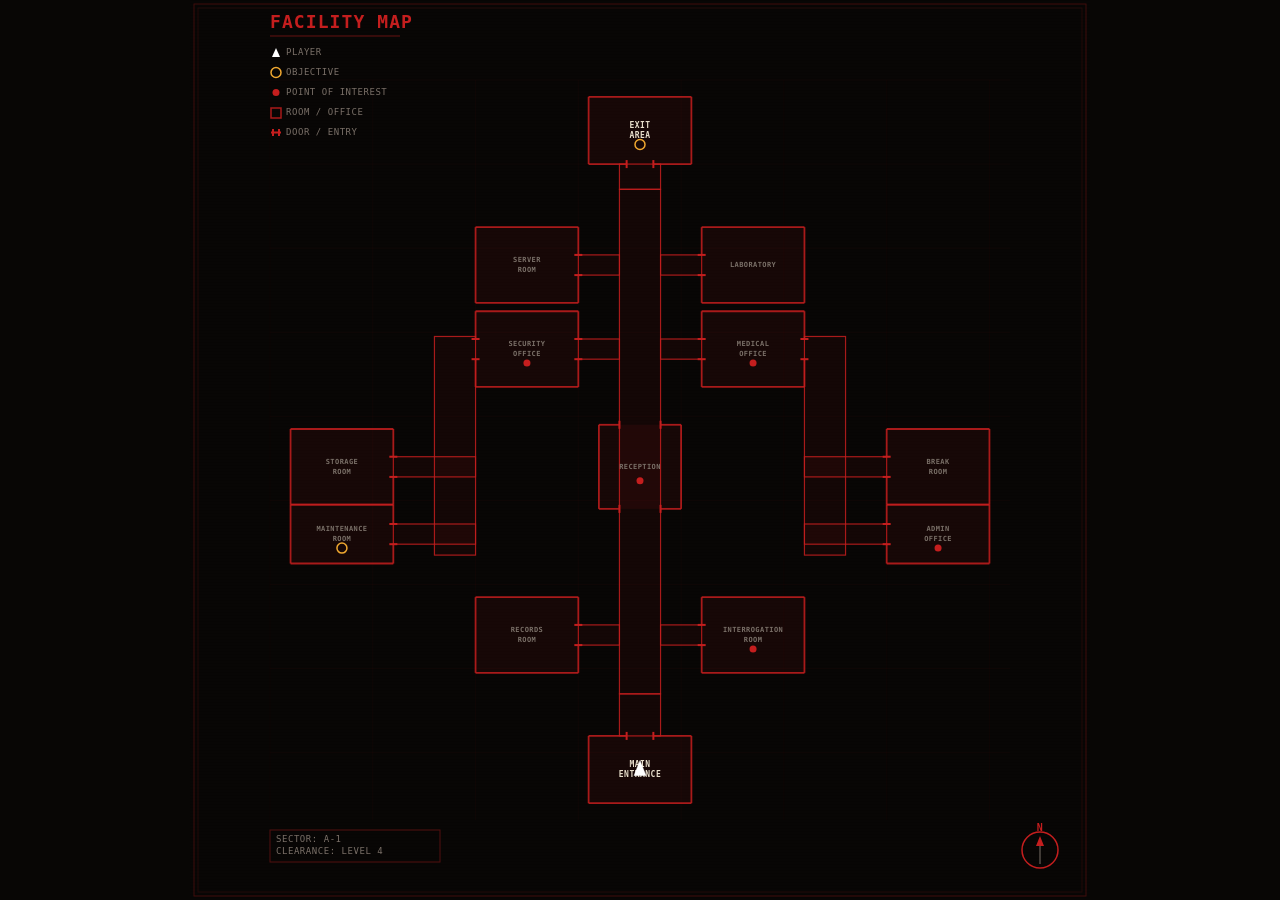
<file: facility.html>
<!DOCTYPE html>
<html lang="en">
<head>
<meta charset="UTF-8"/>
<title>LAST SURVIVOR — Facility Map</title>
<style>
  * { box-sizing: border-box; margin: 0; padding: 0; }
  body {
    background: #080605;
    display: flex; align-items: center; justify-content: center;
    min-height: 100vh;
    font-family: 'Share Tech Mono', 'Courier New', monospace;
    color: #c41e1e;
  }
  canvas { display: block; image-rendering: pixelated; }
</style>
</head>
<body>
<canvas id="map" width="900" height="900"></canvas>
<script>
const canvas = document.getElementById('map');
const ctx = canvas.getContext('2d');
const W = 900, H = 900;

// ── World bounds matching world.js layout ──
const bounds = { minX: -36, maxX: 36, minZ: -44, maxZ: 44 };
const PAD = 80; // padding for labels/legend

const mapW = W - PAD * 2;
const mapH = H - PAD * 2;
const sx = mapW / (bounds.maxX - bounds.minX);
const sy = mapH / (bounds.maxZ - bounds.minZ);

function wx(x) { return PAD + (x - bounds.minX) * sx; }
function wz(z) { return PAD + (z - bounds.minZ) * sy; }

// ── Color palette ──
const C = {
  bg:        '#080605',
  roomFill:  'rgba(196,30,30,0.08)',
  roomStroke:'rgba(196,30,30,0.85)',
  corridor:  'rgba(196,30,30,0.06)',
  door:      '#c41e1e',
  label:     '#e8dfcc',
  labelDim:  '#7a7068',
  player:    '#ffffff',
  objective: '#f0a830',
  poi:       '#c41e1e',
  legend:    '#c41e1e',
  grid:      'rgba(196,30,30,0.07)',
  scanline:  'rgba(0,0,0,0.15)',
};

// ── Room definitions ──
const rooms = [
  // spine (vertical, corridor style)
  { x: 0,   z: -1,   w: 4,  d: 60, type:'corridor' },
  // connectors
  { x: 0,   z:-32.5, w: 4,  d:  3, type:'connector' },
  { x: 0,   z: 31.5, w: 4,  d:  5, type:'connector' },
  // exit area
  { x: 0,   z:-38,   w:10,  d:  8, label:'EXIT\nAREA', type:'special',
    doors:[{side:'S',center:0,width:2.6}], poi:'objective' },
  // main entrance
  { x: 0,   z: 38,   w:10,  d:  8, label:'MAIN\nENTRANCE', type:'special',
    doors:[{side:'N',center:0,width:2.6}] },
  // bridges (no label, just connectors)
  { x:-4,   z:-22,   w: 4,  d:2.4, type:'bridge' },
  { x: 4,   z:-22,   w: 4,  d:2.4, type:'bridge' },
  { x:-4,   z:-12,   w: 4,  d:2.4, type:'bridge' },
  { x: 4,   z:-12,   w: 4,  d:2.4, type:'bridge' },
  { x:-4,   z: 22,   w: 4,  d:2.4, type:'bridge' },
  { x: 4,   z: 22,   w: 4,  d:2.4, type:'bridge' },
  // side corridors
  { x:-18,  z:-0.5,  w: 4,  d:26,  type:'corridor' },
  { x: 18,  z:-0.5,  w: 4,  d:26,  type:'corridor' },
  // side bridges
  { x:-20,  z:  2,   w: 8,  d:2.4, type:'bridge' },
  { x:-20,  z: 10,   w: 8,  d:2.4, type:'bridge' },
  { x: 20,  z:  2,   w: 8,  d:2.4, type:'bridge' },
  { x: 20,  z: 10,   w: 8,  d:2.4, type:'bridge' },
  // reception
  { x: 0,   z:  2,   w: 8,  d:10,  label:'RECEPTION', type:'room', poi:'poi',
    doors:[{side:'N',center:0,width:4},{side:'S',center:0,width:4}] },
  // upper row rooms
  { x:-11,  z:-22,   w:10,  d: 9,  label:'SERVER\nROOM', type:'room',
    doors:[{side:'E',center:-22,width:2.4}] },
  { x: 11,  z:-22,   w:10,  d: 9,  label:'LABORATORY', type:'room',
    doors:[{side:'W',center:-22,width:2.4}] },
  // mid row rooms
  { x:-11,  z:-12,   w:10,  d: 9,  label:'SECURITY\nOFFICE', type:'room', poi:'poi',
    doors:[{side:'E',center:-12,width:2.4},{side:'W',center:-12,width:2.4}] },
  { x: 11,  z:-12,   w:10,  d: 9,  label:'MEDICAL\nOFFICE', type:'room', poi:'poi',
    doors:[{side:'W',center:-12,width:2.4},{side:'E',center:-12,width:2.4}] },
  // side rooms west
  { x:-29,  z:  2,   w:10,  d: 9,  label:'STORAGE\nROOM', type:'room',
    doors:[{side:'E',center:2,width:2.4}] },
  { x:-29,  z: 10,   w:10,  d: 7,  label:'MAINTENANCE\nROOM', type:'room', poi:'objective',
    doors:[{side:'E',center:10,width:2.4}] },
  // side rooms east
  { x: 29,  z:  2,   w:10,  d: 9,  label:'BREAK\nROOM', type:'room',
    doors:[{side:'W',center:2,width:2.4}] },
  { x: 29,  z: 10,   w:10,  d: 7,  label:'ADMIN\nOFFICE', type:'room', poi:'poi',
    doors:[{side:'W',center:10,width:2.4}] },
  // lower row rooms
  { x:-11,  z: 22,   w:10,  d: 9,  label:'RECORDS\nROOM', type:'room',
    doors:[{side:'E',center:22,width:2.4}] },
  { x: 11,  z: 22,   w:10,  d: 9,  label:'INTERROGATION\nROOM', type:'room', poi:'poi',
    doors:[{side:'W',center:22,width:2.4}] },
];

function drawRoom(r) {
  const rx = wx(r.x - r.w/2), ry = wz(r.z - r.d/2);
  const rw = r.w * sx,         rh = r.d * sy;

  // fill
  let fill = C.roomFill;
  if (r.type==='corridor'||r.type==='bridge'||r.type==='connector') fill = C.corridor;
  ctx.fillStyle = fill;
  ctx.fillRect(rx, ry, rw, rh);

  // walls with doors
  ctx.strokeStyle = C.roomStroke;
  ctx.lineWidth = r.type==='room'||r.type==='special' ? 1.8 : 1.2;

  if (!r.doors || r.doors.length === 0) {
    ctx.strokeRect(rx, ry, rw, rh);
  } else {
    const dByS = { N:[], S:[], E:[], W:[] };
    r.doors.forEach(d => dByS[d.side]?.push(d));

    function side(x1, y1, x2, y2, horiz, gaps) {
      if (!gaps.length) {
        ctx.beginPath(); ctx.moveTo(x1,y1); ctx.lineTo(x2,y2); ctx.stroke(); return;
      }
      let cur = horiz ? x1 : y1;
      const end = horiz ? x2 : y2;
      const sorted = [...gaps].sort((a,b)=>a.center-b.center);
      sorted.forEach(d => {
        const gs = horiz ? wx(d.center - d.width/2) : wz(d.center - d.width/2);
        const ge = horiz ? wx(d.center + d.width/2) : wz(d.center + d.width/2);
        if (gs > cur) {
          ctx.beginPath();
          if (horiz) { ctx.moveTo(cur,y1); ctx.lineTo(gs,y1); }
          else       { ctx.moveTo(x1,cur); ctx.lineTo(x1,gs); }
          ctx.stroke();
        }
        // draw door tick marks
        ctx.strokeStyle = C.door;
        ctx.lineWidth = 2;
        const mid = (gs+ge)/2;
        if (horiz) {
          ctx.beginPath(); ctx.moveTo(gs, y1-4); ctx.lineTo(gs, y1+4); ctx.stroke();
          ctx.beginPath(); ctx.moveTo(ge, y1-4); ctx.lineTo(ge, y1+4); ctx.stroke();
        } else {
          ctx.beginPath(); ctx.moveTo(x1-4, gs); ctx.lineTo(x1+4, gs); ctx.stroke();
          ctx.beginPath(); ctx.moveTo(x1-4, ge); ctx.lineTo(x1+4, ge); ctx.stroke();
        }
        ctx.strokeStyle = C.roomStroke;
        ctx.lineWidth = r.type==='room'||r.type==='special' ? 1.8 : 1.2;
        cur = ge;
      });
      if (end > cur) {
        ctx.beginPath();
        if (horiz) { ctx.moveTo(cur,y1); ctx.lineTo(end,y1); }
        else       { ctx.moveTo(x1,cur); ctx.lineTo(x1,end); }
        ctx.stroke();
      }
    }

    side(rx,ry,      rx+rw, ry,      true,  dByS.N);
    side(rx,ry+rh,   rx+rw, ry+rh,   true,  dByS.S);
    side(rx,ry,      rx,    ry+rh,   false, dByS.W);
    side(rx+rw,ry,   rx+rw, ry+rh,   false, dByS.E);
  }

  // room label
  if (r.label) {
    const cx2 = rx + rw/2, cy2 = ry + rh/2;
    ctx.fillStyle = r.type==='special' ? C.label : C.labelDim;
    ctx.font = `bold ${r.type==='special'?8:7}px 'Share Tech Mono', monospace`;
    ctx.textAlign = 'center'; ctx.textBaseline = 'middle';
    ctx.letterSpacing = '0.06em';
    const lines = r.label.split('\n');
    const lh = 10;
    lines.forEach((ln, i) => {
      ctx.fillText(ln, cx2, cy2 - (lines.length-1)*lh/2 + i*lh);
    });
  }

  // POI marker
  if (r.poi) {
    const mx = rx+rw/2, my = ry+rh/2 + (r.label ? 14 : 0);
    if (r.poi === 'objective') {
      // objective ring
      ctx.strokeStyle = C.objective; ctx.lineWidth = 1.5;
      ctx.beginPath(); ctx.arc(mx, my, 5, 0, Math.PI*2); ctx.stroke();
      ctx.fillStyle = 'transparent'; ctx.fill();
    } else {
      // POI dot
      ctx.fillStyle = C.poi;
      ctx.beginPath(); ctx.arc(mx, my, 3.5, 0, Math.PI*2); ctx.fill();
    }
  }
}

// ── DRAW ──────────────────────────────────────────────────────────────────────
// Background
ctx.fillStyle = C.bg;
ctx.fillRect(0, 0, W, H);

// Scanlines (CRT effect)
for (let y = 0; y < H; y += 3) {
  ctx.fillStyle = C.scanline;
  ctx.fillRect(0, y, W, 1);
}

// Subtle grid
ctx.strokeStyle = C.grid;
ctx.lineWidth = 0.5;
for (let x = bounds.minX; x <= bounds.maxX; x += 10) {
  ctx.beginPath(); ctx.moveTo(wx(x), PAD); ctx.lineTo(wx(x), H-PAD); ctx.stroke();
}
for (let z = bounds.minZ; z <= bounds.maxZ; z += 10) {
  ctx.beginPath(); ctx.moveTo(PAD, wz(z)); ctx.lineTo(W-PAD, wz(z)); ctx.stroke();
}

// Rooms (corridors first, then rooms on top)
rooms.filter(r => r.type==='corridor'||r.type==='connector'||r.type==='bridge').forEach(drawRoom);
rooms.filter(r => r.type!=='corridor'&&r.type!=='connector'&&r.type!=='bridge').forEach(drawRoom);

// Player triangle (at spawn: x=0, z=38)
const px = wx(0), py = wz(38);
ctx.save();
ctx.translate(px, py);
ctx.fillStyle = '#ffffff';
ctx.strokeStyle = 'rgba(255,255,255,0.4)';
ctx.lineWidth = 1;
ctx.beginPath();
ctx.moveTo(0, -9); ctx.lineTo(6, 6); ctx.lineTo(-6, 6); ctx.closePath();
ctx.fill(); ctx.stroke();
ctx.restore();

// ── TITLE ─────────────────────────────────────────────────────────────────────
ctx.fillStyle = C.legend;
ctx.font = "bold 18px 'Share Tech Mono', monospace";
ctx.textAlign = 'left'; ctx.textBaseline = 'top';
ctx.fillText('FACILITY MAP', PAD, 14);
// title underline
ctx.strokeStyle = 'rgba(196,30,30,0.5)'; ctx.lineWidth = 1;
ctx.beginPath(); ctx.moveTo(PAD, 36); ctx.lineTo(PAD+130, 36); ctx.stroke();

// ── LEGEND ────────────────────────────────────────────────────────────────────
const lx = PAD, ly = 44;
ctx.font = "10px 'Share Tech Mono', monospace";
ctx.fillStyle = C.labelDim;
ctx.textBaseline = 'middle';

const legendItems = [
  { draw: () => {
      ctx.fillStyle='#fff'; ctx.beginPath();
      ctx.moveTo(lx+6,ly+4); ctx.lineTo(lx+10,ly+13); ctx.lineTo(lx+2,ly+13); ctx.closePath(); ctx.fill();
    }, label:'PLAYER' },
  { draw: () => {
      ctx.strokeStyle=C.objective; ctx.lineWidth=1.5;
      ctx.beginPath(); ctx.arc(lx+6, ly+8.5, 5, 0, Math.PI*2); ctx.stroke();
    }, label:'OBJECTIVE' },
  { draw: () => {
      ctx.fillStyle=C.poi;
      ctx.beginPath(); ctx.arc(lx+6, ly+8.5, 3.5, 0, Math.PI*2); ctx.fill();
    }, label:'POINT OF INTEREST' },
  { draw: () => {
      ctx.strokeStyle=C.roomStroke; ctx.lineWidth=1.5;
      ctx.strokeRect(lx+1, ly+4, 10, 10);
    }, label:'ROOM / OFFICE' },
  { draw: () => {
      ctx.strokeStyle=C.door; ctx.lineWidth=2;
      ctx.beginPath(); ctx.moveTo(lx+1, ly+8.5); ctx.lineTo(lx+11, ly+8.5); ctx.stroke();
      ctx.beginPath(); ctx.moveTo(lx+3, ly+5); ctx.lineTo(lx+3, ly+12); ctx.stroke();
      ctx.beginPath(); ctx.moveTo(lx+9, ly+5); ctx.lineTo(lx+9, ly+12); ctx.stroke();
    }, label:'DOOR / ENTRY' },
];

legendItems.forEach((item, i) => {
  const iy = ly + i * 20;
  ctx.save();
  ctx.translate(0, iy - ly);
  item.draw();
  ctx.restore();
  ctx.fillStyle = C.labelDim;
  ctx.font = "9px 'Share Tech Mono', monospace";
  ctx.textAlign = 'left';
  ctx.fillText(item.label, lx + 16, iy + 8.5);
});

// ── NORTH COMPASS ─────────────────────────────────────────────────────────────
const cpx = W - 50, cpy = H - 50;
ctx.strokeStyle = C.legend; ctx.lineWidth = 1.5;
ctx.beginPath(); ctx.arc(cpx, cpy, 18, 0, Math.PI*2); ctx.stroke();
// N arrow (pointing up = negative z)
ctx.fillStyle = C.legend;
ctx.beginPath();
ctx.moveTo(cpx, cpy-14); ctx.lineTo(cpx+4, cpy-4); ctx.lineTo(cpx-4, cpy-4); ctx.closePath(); ctx.fill();
ctx.strokeStyle = C.labelDim; ctx.lineWidth = 1;
ctx.beginPath(); ctx.moveTo(cpx, cpy-4); ctx.lineTo(cpx, cpy+14); ctx.stroke();
ctx.fillStyle = C.legend;
ctx.font = "bold 10px 'Share Tech Mono', monospace";
ctx.textAlign = 'center'; ctx.textBaseline = 'middle';
ctx.fillText('N', cpx, cpy-22);

// ── SECTOR INFO ───────────────────────────────────────────────────────────────
const bx = PAD, by = H - PAD + 14;
ctx.strokeStyle = 'rgba(196,30,30,0.4)'; ctx.lineWidth = 1;
ctx.strokeRect(bx, by-4, 170, 32);
ctx.fillStyle = C.labelDim;
ctx.font = "9px 'Share Tech Mono', monospace";
ctx.textAlign = 'left'; ctx.textBaseline = 'top';
ctx.fillText('SECTOR: A-1', bx+6, by+1);
ctx.fillText('CLEARANCE: LEVEL 4', bx+6, by+13);

// Border frame
ctx.strokeStyle = 'rgba(196,30,30,0.3)'; ctx.lineWidth = 1;
ctx.strokeRect(4, 4, W-8, H-8);
ctx.strokeStyle = 'rgba(196,30,30,0.15)'; ctx.lineWidth = 1;
ctx.strokeRect(8, 8, W-16, H-16);
</script>
</body>
</html>
</file>
